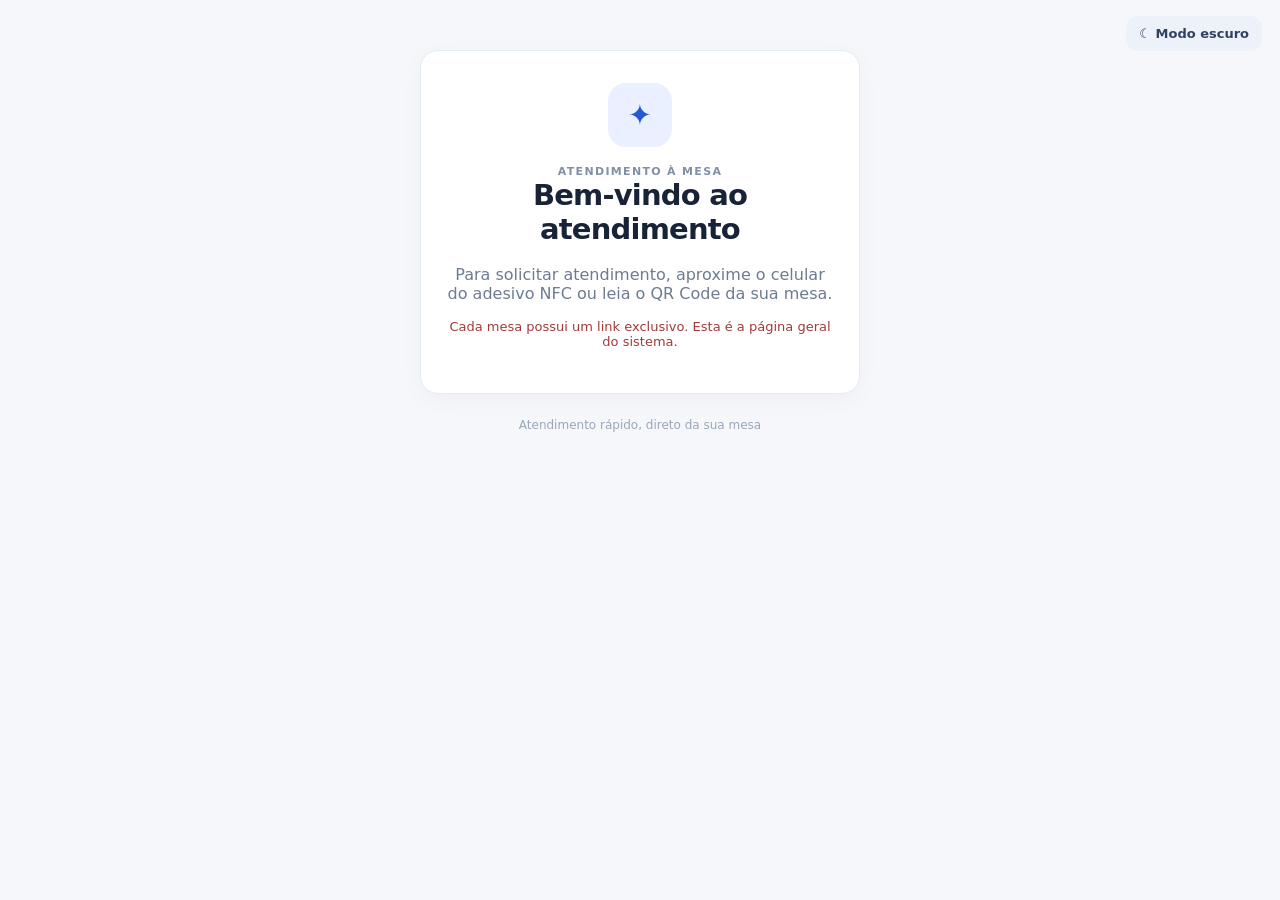
<file: index.html>
<!doctype html><html lang="pt-BR"><head><meta charset="utf-8"><meta name="viewport" content="width=device-width,initial-scale=1"><title>Atendimento da mesa</title><link rel="stylesheet" href="style.css"></head><body><button id="temaCliente" class="theme-client secondary" type="button">☾ Modo escuro</button><main class="client-wrap"><div class="card client-card"><div class="client-icon">✦</div><div class="eyebrow">Atendimento à mesa</div><h1 id="mesa">Identificando mesa...</h1><p id="salao" class="muted">Estamos preparando seu atendimento.</p><div class="client-actions"><button id="garcom" class="client-action" disabled><span>🔔</span><span><strong>Solicitar Garçom</strong><small>Precisa de ajuda? Chame nossa equipe.</small></span></button><button id="conta" class="client-action" disabled><span>🧾</span><span><strong>Solicitar Conta</strong><small>Peça a conta sem precisar esperar.</small></span></button></div><p id="message" class="notice" role="status"></p></div><p class="footer-note">Atendimento rápido, direto da sua mesa</p></main><script type="module" src="app.js?v=11"></script></body></html>
</file>
<file: style.css>
:root{font-family:Inter,ui-sans-serif,system-ui,-apple-system,Segoe UI,sans-serif;color:#192338;background:#f5f7fb;font-synthesis:none}*{box-sizing:border-box}body{margin:0}button,input,select{font:inherit}button{cursor:pointer;border:0;border-radius:12px;padding:12px 18px;font-weight:650;background:#2459d3;color:white}button:disabled{opacity:.5;cursor:not-allowed}button.secondary{background:#edf2fa;color:#30425e}button.ghost{background:transparent;color:#596b85}a{color:#2459d3;text-decoration:none}a:hover{text-decoration:underline}.hidden{display:none!important}.shell{max-width:1150px;margin:0 auto;padding:26px 20px}.topbar{background:#fff;border-bottom:1px solid #e5eaf1}.top-inner{max-width:1150px;margin:auto;padding:16px 20px;display:flex;align-items:center;justify-content:space-between;gap:16px;flex-wrap:wrap}.brand{display:flex;align-items:center;gap:11px;font-weight:800;letter-spacing:-.5px}.mark{width:38px;height:38px;display:grid;place-items:center;border-radius:12px;background:#2459d3;color:white}.nav{display:flex;gap:8px}.nav button{background:transparent;color:#63728a}.nav button.active{background:#eaf0ff;color:#2459d3}.right{display:flex;gap:10px;align-items:center}.muted{color:#6d7b91}.small{font-size:13px}.eyebrow{text-transform:uppercase;letter-spacing:.12em;font-size:11px;color:#8190a5;font-weight:750}.card{background:#fff;border:1px solid #e5eaf1;border-radius:18px;padding:24px;box-shadow:0 6px 25px rgba(25,35,56,.035)}h1,h2,h3,p{margin-top:0}h1{font-size:29px;letter-spacing:-.8px}h2{font-size:21px;letter-spacing:-.4px}h3{font-size:17px}.heading{display:flex;align-items:center;justify-content:space-between;gap:15px;flex-wrap:wrap;margin-bottom:22px}.stats{display:grid;grid-template-columns:repeat(3,1fr);gap:14px;margin:20px 0}.stat strong{display:block;font-size:31px;letter-spacing:-1px}.stat{padding:18px}.grid{display:grid;grid-template-columns:repeat(auto-fit,minmax(260px,1fr));gap:14px}.fields{display:grid;grid-template-columns:repeat(auto-fit,minmax(180px,1fr));gap:14px}.field{display:flex;flex-direction:column;gap:7px;margin-bottom:13px}label{font-size:13px;font-weight:650;color:#4b5c76}input,select{width:100%;border:1px solid #dbe2ee;background:#fff;border-radius:11px;padding:12px 13px;color:#192338;outline:none}input:focus,select:focus{border-color:#2459d3;box-shadow:0 0 0 3px #2459d31c}.login-wrap{min-height:100vh;display:grid;place-items:center;padding:20px;background:radial-gradient(circle at top right,#e8efff,transparent 50%),#f5f7fb}.login-card{width:min(100%,420px);padding:34px}.login-card h1{font-size:26px;margin:25px 0 8px}.full{width:100%}.notice{font-size:13px;margin:12px 0;color:#a13b39;min-height:1em}.ok{color:#187b56}.call{border-left:4px solid #2459d3}.call-head{display:flex;justify-content:space-between;gap:10px}.pill{display:inline-flex;padding:5px 10px;border-radius:100px;background:#fff0d9;color:#99611c;font-size:12px;font-weight:700}.call button{margin-top:15px;width:100%}.toolbar{display:flex;gap:9px;flex-wrap:wrap}.toolbar button{background:#edf2fa;color:#4d6080}.toolbar button.active{background:#2459d3;color:white}.section{margin-top:22px}.row{display:flex;align-items:center;justify-content:space-between;gap:12px;flex-wrap:wrap}.item{padding:13px 0;border-bottom:1px solid #edf0f5}.item:last-child{border:0}.linkbox{background:#f2f5fa;padding:12px;border-radius:10px;overflow-wrap:anywhere;font-size:13px}.client-wrap{max-width:480px;margin:0 auto;padding:50px 20px}.client-card{text-align:center;padding:32px 24px}.client-icon{margin:auto auto 18px;background:#eaf0ff;color:#2459d3;border-radius:18px;width:64px;height:64px;display:grid;place-items:center;font-size:29px}.client-actions{display:grid;gap:12px;margin-top:28px}.client-action{display:flex;align-items:center;text-align:left;gap:14px;background:#f6f8fc;border:1px solid #e5eaf1;color:#192338;padding:17px;border-radius:14px}.client-action span:first-child{font-size:25px}.client-action strong{display:block}.client-action small{display:block;color:#6d7b91;font-weight:400;margin-top:3px}.client-action:hover{border-color:#9cb7f5;background:#eef3ff}.client-action:disabled{opacity:.55}.success{background:#eaf9f1;color:#126c49;border-radius:12px;padding:13px;font-size:14px;margin-top:18px}.footer-note{text-align:center;font-size:12px;color:#9aa7b8;margin-top:24px}@media(max-width:600px){.shell{padding:20px 14px}.top-inner{padding:13px 14px}.stats{gap:8px}.stat{padding:12px}.stat strong{font-size:25px}.card{padding:18px}.login-card{padding:26px}.right .small{display:none}}

.management-item{display:flex;justify-content:space-between;align-items:center;gap:12px;flex-wrap:wrap}.item-detail{display:flex;flex-direction:column;gap:4px}.item-actions{display:flex;gap:6px;flex-wrap:wrap}.tiny{font-size:12px;padding:8px 10px;border-radius:9px}.status-active{font-size:12px;color:#187b56}.status-inactive{font-size:12px;color:#a13b39}@media(max-width:600px){.item-actions{width:100%}.item-actions button{flex:1}}

/* Preferências visuais */
.theme-login,.theme-client{position:fixed;top:16px;right:18px;z-index:20;font-size:13px;padding:10px 13px}
.sound-on,.sound-off{border:1px solid transparent;font-size:13px;white-space:nowrap}
.sound-on{background:#dcfce7;color:#166534;border-color:#86efac}
.sound-off{background:#fee2e2;color:#991b1b;border-color:#fca5a5}
:root[data-theme="dark"]{color-scheme:dark;background:#0c1322;color:#edf2fb}
:root[data-theme="dark"] body{background:#0c1322;color:#edf2fb}
:root[data-theme="dark"] .topbar,:root[data-theme="dark"] .card{background:#172235;border-color:#2d3b52;color:#edf2fb;box-shadow:none}
:root[data-theme="dark"] .login-wrap{background:radial-gradient(circle at top right,#172b4b,transparent 55%),#0c1322}
:root[data-theme="dark"] .muted,:root[data-theme="dark"] .footer-note{color:#acb9cd}
:root[data-theme="dark"] .eyebrow{color:#9aaecd}
:root[data-theme="dark"] label{color:#ccd7e8}
:root[data-theme="dark"] input,:root[data-theme="dark"] select{background:#101b2b;border-color:#3b4c64;color:#edf2fb}
:root[data-theme="dark"] .nav button,:root[data-theme="dark"] button.ghost{color:#c5d1e2}
:root[data-theme="dark"] .nav button.active,:root[data-theme="dark"] .toolbar button.active{background:#315bd4;color:white}
:root[data-theme="dark"] button.secondary,:root[data-theme="dark"] .toolbar button,:root[data-theme="dark"] .linkbox{background:#263750;color:#e4edfa}
:root[data-theme="dark"] .sound-on{background:#123d2b;color:#a7f3d0;border-color:#237c56}
:root[data-theme="dark"] .sound-off{background:#4c202a;color:#fecaca;border-color:#a54854}
:root[data-theme="dark"] .client-icon{background:#263750;color:#a6c3ff}
:root[data-theme="dark"] .client-action{background:#1c2b40;border-color:#34465f;color:#f1f5fd}
:root[data-theme="dark"] .client-action:hover{background:#283e60;border-color:#648be0}
:root[data-theme="dark"] .client-action small{color:#acb9cd}
:root[data-theme="dark"] .item{border-color:#34465f}
:root[data-theme="dark"] .pill{background:#47341d;color:#f9cf8d}
:root[data-theme="dark"] .success{background:#173c30;color:#b1f5d5}
@media(max-width:650px){.top-inner{gap:10px}.right{flex-wrap:wrap}.right button{font-size:12px;padding:9px 10px}.theme-login,.theme-client{top:8px;right:8px}}

/* O botão de tema do login só aparece na tela de login. */
body:has(#workspace:not(.hidden)) #temaLogin{display:none!important}
body:has(#login:not(.hidden)) #tema{display:none!important}

/* Ação de exclusão de mesas */
.danger-action{color:#b42318!important;border:1px solid #f2b8b5!important;background:transparent!important}
.danger-action:hover:not(:disabled){background:#fff1f0!important}
.danger-action:disabled{opacity:.55;cursor:wait}

/* Layout mobile e navegação persistente */
.topbar{position:sticky;top:0;z-index:30}
.top-inner{display:flex;flex-direction:column;align-items:stretch;gap:10px;padding:10px 20px}
.header-line{display:flex;align-items:center;justify-content:space-between;gap:12px;min-height:40px}
.header-line #sair{margin-left:auto;min-width:55px}
.fixed-menu{display:flex;align-items:center;justify-content:center;gap:10px;flex-wrap:wrap}
.fixed-menu .nav{display:flex;gap:6px}
.fixed-menu button{white-space:nowrap;min-height:40px}
.widget-board{display:grid;grid-template-columns:repeat(2,minmax(0,1fr));gap:16px;margin-top:16px;align-items:start}
.widget-card{min-width:0}
.widget-head{display:flex;align-items:center;justify-content:space-between;gap:10px;margin-bottom:8px}
.widget-head h2{margin:0}
.widget-controls{display:flex;gap:4px;flex-shrink:0}
.widget-controls button{padding:5px 9px;min-width:32px;min-height:34px;background:#edf2fa;color:#30425e}
.widget-controls .drag-handle{cursor:grab;touch-action:none}
.widget-card.dragging{opacity:.5;outline:2px dashed #2459d3}
:root[data-theme="dark"] .widget-controls button{background:#263750;color:#e4edfa}
@media(max-width:700px){
 .top-inner{padding:8px 12px;gap:6px}
 .header-line .brand{font-size:14px}
 .header-line .mark{width:30px;height:30px;border-radius:9px}
 .fixed-menu{display:grid;grid-template-columns:repeat(4,minmax(0,1fr));gap:5px;width:100%}
 .fixed-menu .nav{display:contents}
 .fixed-menu button{font-size:11px;padding:9px 3px;min-width:0;min-height:39px;line-height:1.15;white-space:normal}
 .fixed-menu #som{font-size:10px}
 .shell{padding:17px 12px}
 .widget-board{grid-template-columns:minmax(0,1fr);gap:12px}
 .widget-head h2{font-size:18px}
 .stats{grid-template-columns:repeat(3,minmax(0,1fr))}
 .toolbar{flex-wrap:nowrap;overflow-x:auto;padding-bottom:4px;max-width:100%;-webkit-overflow-scrolling:touch}
 .toolbar button{flex-shrink:0}
 .card{min-width:0}
 .item-actions button{min-height:38px}
}
@media(max-width:360px){.fixed-menu button{font-size:10px}.brand{letter-spacing:-.7px}}
</file>
